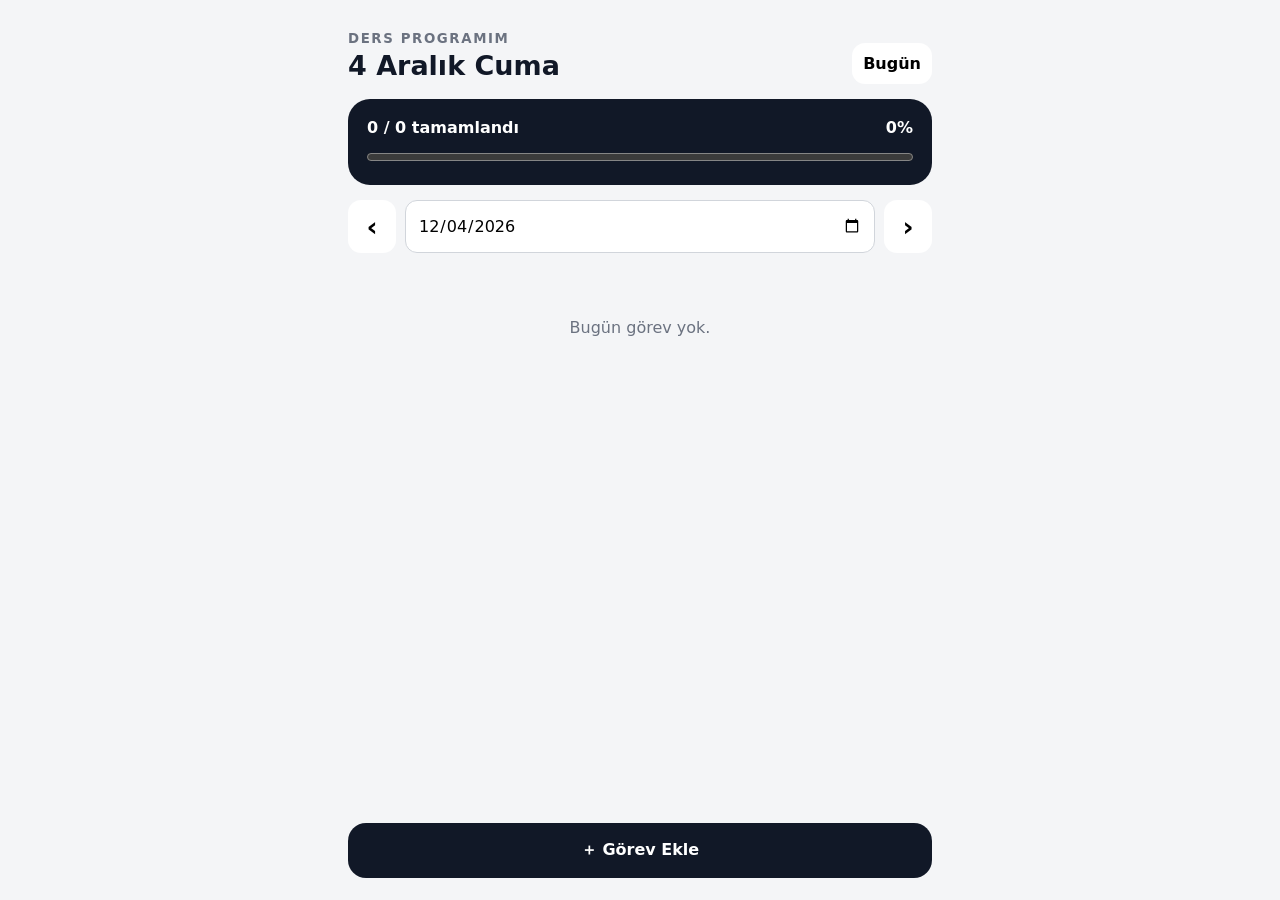
<file: index.html>
<!doctype html><html lang="tr"><head><meta charset="utf-8"><meta name="viewport" content="width=device-width,initial-scale=1,viewport-fit=cover"><link rel="stylesheet" href="style.css"><title>Ders Programım</title></head><body><main><header><div><small>DERS PROGRAMIM</small><h1 id="title"></h1></div><button id="today">Bugün</button></header><section class="progress"><div><b id="count"></b><b id="pct"></b></div><progress id="bar" max="100"></progress></section><nav><button id="prev">‹</button><input id="date" type="date"><button id="next">›</button></nav><section id="list"></section><div id="empty" class="empty">Bugün görev yok.</div><button id="add" class="fab">＋ Görev Ekle</button></main><dialog id="dlg"><form id="form"><h2>Görev</h2><label>Ders<input id="subject" required></label><label>Çalışma<textarea id="detail" required></textarea></label><label>Tarih<input id="taskDate" type="date" required></label><div class="row"><button type="button" id="cancel">Vazgeç</button><button class="primary">Kaydet</button></div></form></dialog><script src="app.js"></script></body></html>
</file>
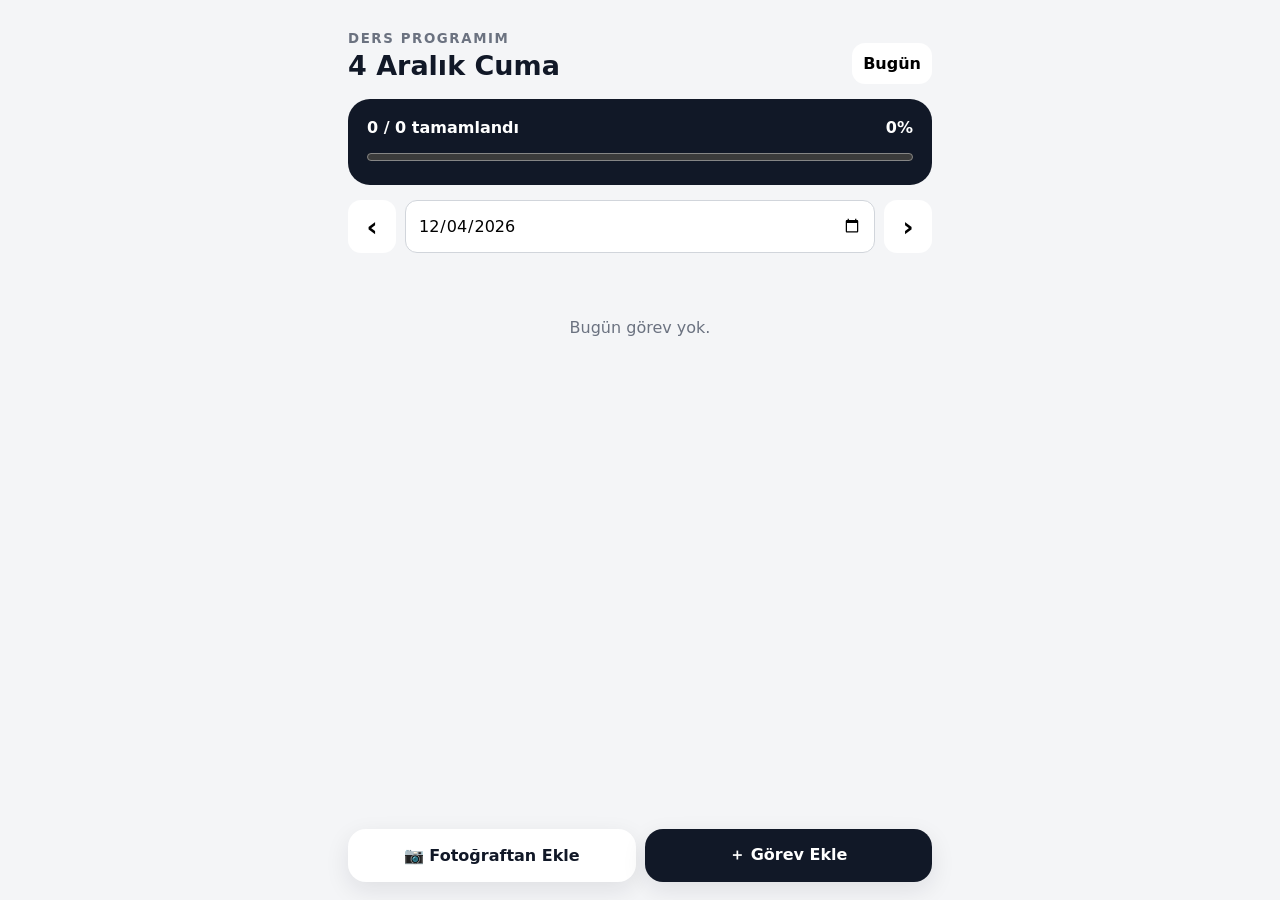
<file: app/src/main/assets/index.html>
<!doctype html>
<html lang="tr">
<head>
  <meta charset="utf-8">
  <meta name="viewport" content="width=device-width,initial-scale=1,viewport-fit=cover">
  <link rel="stylesheet" href="style.css">
  <title>Ders Programım</title>
</head>
<body>
<main>
  <header>
    <div><small>DERS PROGRAMIM</small><h1 id="title"></h1></div>
    <button id="today">Bugün</button>
  </header>

  <section class="progress">
    <div><b id="count"></b><b id="pct"></b></div>
    <progress id="bar" max="100"></progress>
  </section>

  <nav>
    <button id="prev">‹</button>
    <input id="date" type="date">
    <button id="next">›</button>
  </nav>

  <section id="list"></section>
  <div id="empty" class="empty">Bugün görev yok.</div>

  <div class="bottom-actions">
    <button id="photo" class="photo-btn">📷 Fotoğraftan Ekle</button>
    <button id="add" class="add-btn">＋ Görev Ekle</button>
  </div>
</main>

<dialog id="dlg">
  <form id="form">
    <h2>Görev</h2>
    <label>Ders<input id="subject" required></label>
    <label>Çalışma<textarea id="detail" required></textarea></label>
    <label>Tarih<input id="taskDate" type="date" required></label>
    <div class="row">
      <button type="button" id="cancel">Vazgeç</button>
      <button class="primary">Kaydet</button>
    </div>
  </form>
</dialog>

<dialog id="ocrDlg" class="ocr-dialog">
  <div class="ocr-content">
    <div class="ocr-head">
      <div>
        <small>FOTOĞRAFTAN PROGRAM</small>
        <h2>Bulunan görevleri kontrol et</h2>
      </div>
      <button type="button" id="ocrClose" class="icon-btn">×</button>
    </div>

    <p class="hint">Metni istediğin gibi düzelt. “Tekrar ayır” dediğinde her satır bir görev taslağına dönüşür; gün adları ve tarihler mümkün olduğunca otomatik algılanır.</p>

    <label>Fotoğraftan okunan metin
      <textarea id="ocrText" rows="8" placeholder="Fotoğraftan okunan metin burada görünecek..."></textarea>
    </label>

    <label>Haftanın / programın başlangıç tarihi
      <input id="ocrBaseDate" type="date">
    </label>

    <button type="button" id="ocrParse" class="secondary full">↻ Tekrar ayır</button>

    <div id="ocrTasks" class="ocr-tasks"></div>

    <div class="row sticky-row">
      <button type="button" id="ocrCancel">Vazgeç</button>
      <button type="button" id="ocrSave" class="primary">Seçilenleri Ekle</button>
    </div>
  </div>
</dialog>

<div id="toast" class="toast" hidden></div>
<script src="app.js"></script>
</body>
</html>
</file>
<file: style.css>
*{box-sizing:border-box}body{margin:0;background:#f4f5f7;color:#111827;font-family:system-ui,sans-serif}main{max-width:620px;margin:auto;min-height:100vh;padding:28px 18px 110px}header{display:flex;justify-content:space-between;align-items:center}small{font-weight:900;letter-spacing:.12em;color:#6b7280}h1{margin:3px 0 18px;font-size:27px}button{border:0;font:inherit;font-weight:800}header button,nav button{background:#fff;border-radius:13px;padding:11px}.progress{background:#111827;color:#fff;padding:19px;border-radius:22px}.progress div{display:flex;justify-content:space-between}progress{width:100%;margin-top:12px;accent-color:white}nav{display:grid;grid-template-columns:48px 1fr 48px;gap:9px;margin:15px 0}nav button{font-size:27px}input,textarea{font:inherit;border:1px solid #d1d5db;border-radius:12px;padding:12px}.task{display:grid;grid-template-columns:48px 1fr 38px;gap:11px;align-items:center;background:#fff;border-radius:18px;padding:13px;margin:9px 0}.check{height:46px;border-radius:14px;border:2px solid #d1d5db;background:#fff;color:transparent}.done{opacity:.6}.done .check{background:#111827;color:#fff}.done .detail{text-decoration:line-through}.subject{font-size:11px;font-weight:900;color:#6b7280}.detail{font-weight:750}.delete{background:transparent;font-size:20px}.empty{text-align:center;padding:50px;color:#6b7280}.fab{position:fixed;bottom:22px;left:50%;transform:translateX(-50%);width:min(calc(100% - 36px),584px);padding:17px;border-radius:18px;background:#111827;color:#fff}dialog{border:0;border-radius:22px;width:min(calc(100% - 28px),480px)}form{display:grid;gap:14px}label{display:grid;gap:6px;font-weight:800}.row{display:flex;gap:8px}.row button{flex:1;padding:14px;border-radius:12px}.primary{background:#111827;color:#fff}
</file>
<file: app/src/main/assets/style.css>
*{box-sizing:border-box}body{margin:0;background:#f4f5f7;color:#111827;font-family:system-ui,sans-serif}main{max-width:620px;margin:auto;min-height:100vh;padding:28px 18px 130px}header{display:flex;justify-content:space-between;align-items:center}small{font-weight:900;letter-spacing:.12em;color:#6b7280}h1{margin:3px 0 18px;font-size:27px}h2{margin:4px 0 12px}button{border:0;font:inherit;font-weight:800}header button,nav button{background:#fff;border-radius:13px;padding:11px}.progress{background:#111827;color:#fff;padding:19px;border-radius:22px}.progress div{display:flex;justify-content:space-between}progress{width:100%;margin-top:12px;accent-color:white}nav{display:grid;grid-template-columns:48px 1fr 48px;gap:9px;margin:15px 0}nav button{font-size:27px}input,textarea{font:inherit;border:1px solid #d1d5db;border-radius:12px;padding:12px;width:100%;background:#fff}.task{display:grid;grid-template-columns:48px 1fr 38px;gap:11px;align-items:center;background:#fff;border-radius:18px;padding:13px;margin:9px 0}.check{height:46px;border-radius:14px;border:2px solid #d1d5db;background:#fff;color:transparent}.done{opacity:.6}.done .check{background:#111827;color:#fff}.done .detail{text-decoration:line-through}.subject{font-size:11px;font-weight:900;color:#6b7280}.detail{font-weight:750}.delete{background:transparent;font-size:20px}.empty{text-align:center;padding:50px;color:#6b7280}.bottom-actions{position:fixed;bottom:18px;left:50%;transform:translateX(-50%);width:min(calc(100% - 36px),584px);display:grid;grid-template-columns:1fr 1fr;gap:9px;z-index:5}.bottom-actions button{padding:16px 12px;border-radius:18px;box-shadow:0 8px 24px #11182718}.photo-btn{background:#fff;color:#111827}.add-btn,.primary{background:#111827;color:#fff}dialog{border:0;border-radius:22px;width:min(calc(100% - 28px),480px);padding:0;box-shadow:0 24px 80px #0003}dialog::backdrop{background:#11182777}form,.ocr-content{display:grid;gap:14px;padding:22px}label{display:grid;gap:6px;font-weight:800}.row{display:flex;gap:8px}.row button{flex:1;padding:14px;border-radius:12px}.ocr-dialog{width:min(calc(100% - 20px),620px);max-height:90vh}.ocr-content{max-height:88vh;overflow:auto}.ocr-head{display:flex;align-items:flex-start;justify-content:space-between;gap:12px}.icon-btn{background:#eef0f3;border-radius:12px;width:42px;height:42px;font-size:24px}.hint{margin:0;color:#6b7280;line-height:1.45;font-size:14px}.secondary{background:#e5e7eb;color:#111827;padding:13px;border-radius:12px}.full{width:100%}.ocr-tasks{display:grid;gap:10px}.ocr-summary{font-weight:900;margin-top:2px}.ocr-task{background:#f4f5f7;border-radius:16px;padding:12px;display:grid;grid-template-columns:90px 1fr;gap:8px}.ocr-task .pick{display:flex;align-items:center;gap:7px;font-size:13px}.ocr-task .pick input{width:auto}.ocr-task .ocr-date{grid-column:2}.ocr-task .ocr-subject,.ocr-task .ocr-detail{grid-column:1/-1}.ocr-empty{padding:18px;border-radius:14px;background:#f4f5f7;color:#6b7280}.sticky-row{position:sticky;bottom:-22px;background:#fff;padding:12px 0 4px}.toast{position:fixed;left:50%;bottom:92px;transform:translateX(-50%);z-index:30;background:#111827;color:#fff;padding:12px 16px;border-radius:14px;max-width:calc(100% - 36px);text-align:center;font-weight:750;box-shadow:0 8px 28px #0004}@media(max-width:390px){.bottom-actions{grid-template-columns:1fr}.bottom-actions button{padding:13px}main{padding-bottom:155px}.toast{bottom:145px}}
</file>
